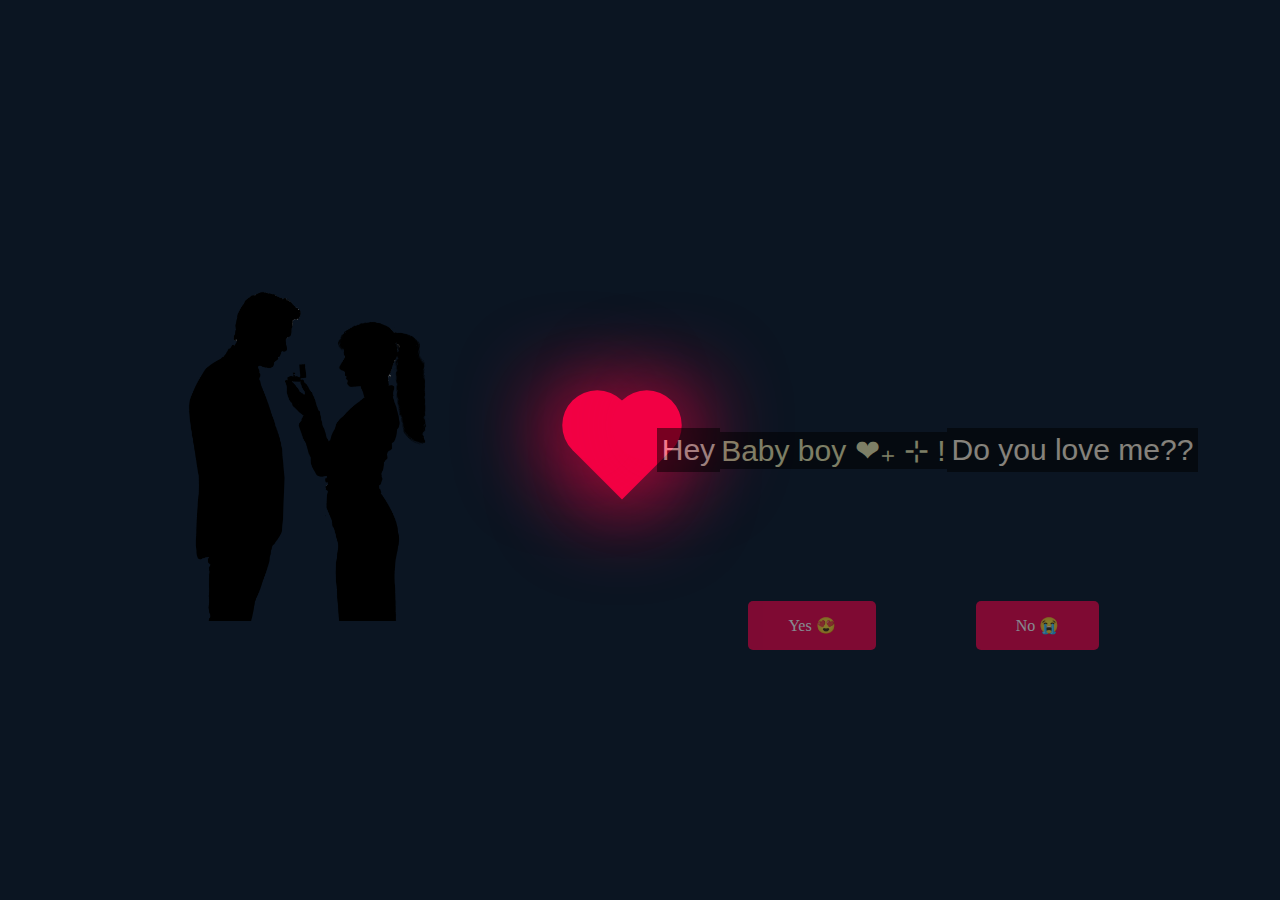
<file: index.html>
<!DOCTYPE html>
<html lang="en">
<head>
    <meta charset="UTF-8">
    <meta name="viewport" content="width=device-width, initial-scale=1.0">
    <title>Love Letter</title>
    <link rel="stylesheet" href="css/index.css">
    <link href="https://fonts.cdnfonts.com/css/romantic" rel="stylesheet">
</head>
<body>

    <img src="propose.png" style="width: 20%; height: 20%; margin-right: 150px; margin-bottom: 0px;">
    <div class="heart"></div>


    <div class="love">
        <p id = "fade" style="background-color: black; color: papayawhip; padding: 5px;">Hey </p>
    </div>

    <div class="love">
        <p id = "fade" style="background-color: black; color: palegoldenrod; padding: 1px;">Baby boy ❤︎₊ ⊹ !</p>
    </div>

    <div class="love">
        <p id = "fade" style="background-color: black; color: papayawhip; padding: 5px;">Do you love me?? </p>
    </div>

    
    <div class="button-yes glow-button-yes" id="fade">
        <a href="flower.html" style="text-decoration: none; color: white;">Yes 😍</a>
    </div>

    <div class="button-no glow-button-no" id="fade">
        <a href="error.html" style="text-decoration: none; color: white;">No 😭</a>
    </div>
</body>
</html>
</file>
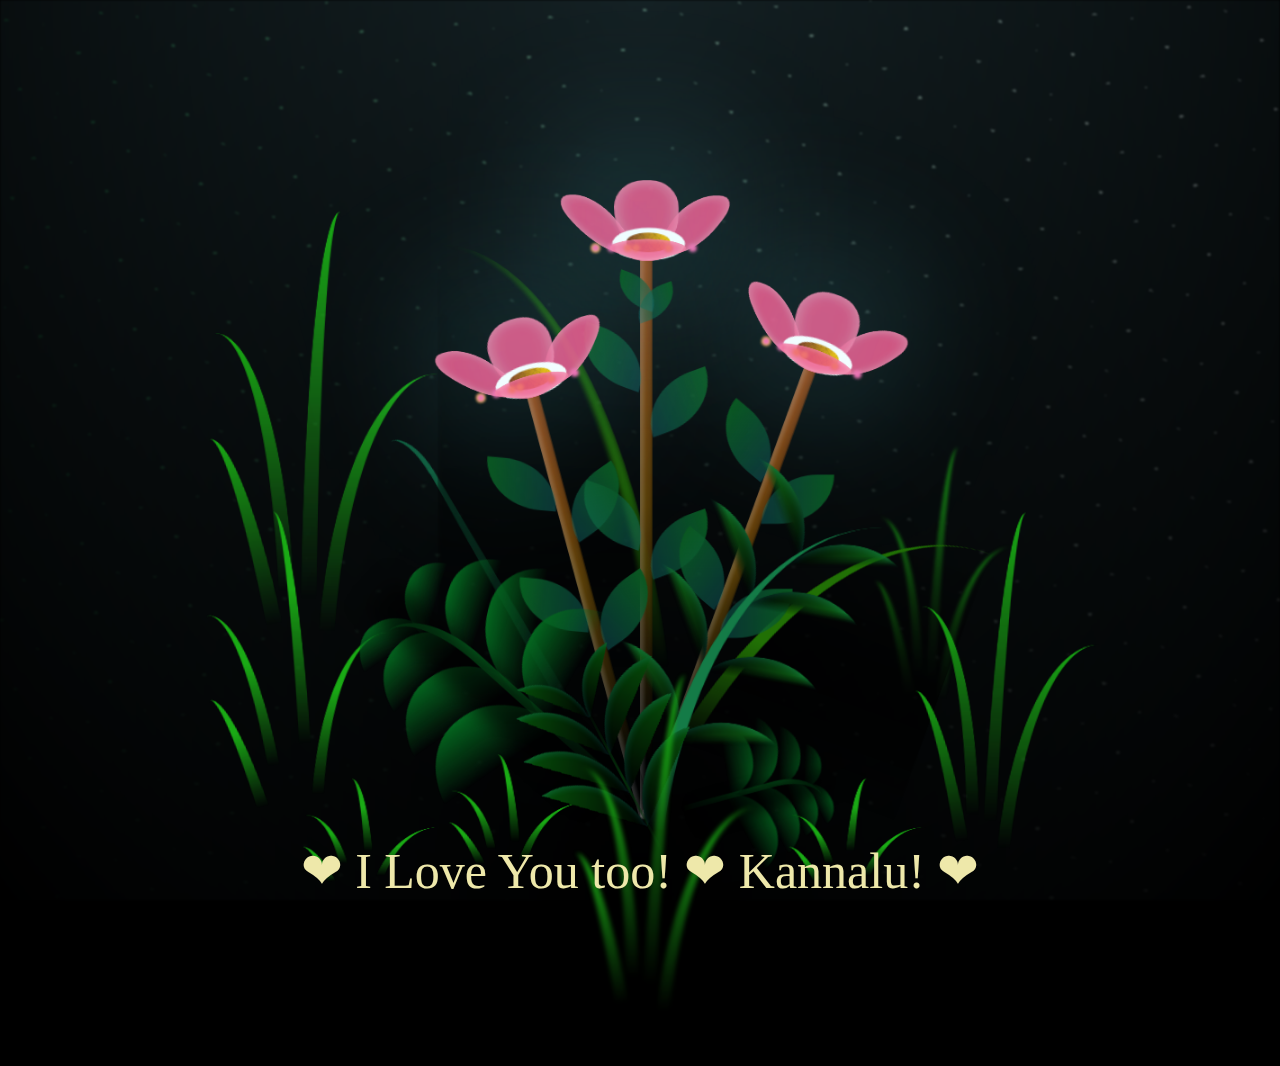
<file: flower.html>
<!DOCTYPE html>
<html lang="en">
<head>
    <meta charset="UTF-8">
    <meta http-equiv="X-UA-Compatible" content="IE=edge">
    <meta name="viewport" content="width=device-width, initial-scale=1.0">
    <link rel="stylesheet" href="css/main.css">
    <link href="https://fonts.cdnfonts.com/css/romantic" rel="stylesheet">
    <link rel="icon" href="img/flowers.png" type="image/x-icon">
    <title>flowers</title>
</head>
<body class="container">
    <div class="night"></div>
    <div class="flowers">
      <div class="flower flower--1">
        <div class="flower__leafs flower__leafs--1">
          <div class="flower__leaf flower__leaf--1"></div>
          <div class="flower__leaf flower__leaf--2"></div>
          <div class="flower__leaf flower__leaf--3"></div>
          <div class="flower__leaf flower__leaf--4"></div>
          <div class="flower__white-circle"></div>
  
          <div class="flower__light flower__light--1"></div>
          <div class="flower__light flower__light--2"></div>
          <div class="flower__light flower__light--3"></div>
          <div class="flower__light flower__light--4"></div>
          <div class="flower__light flower__light--5"></div>
          <div class="flower__light flower__light--6"></div>
          <div class="flower__light flower__light--7"></div>
          <div class="flower__light flower__light--8"></div>
  
        </div>
        <div class="flower__line">
          <div class="flower__line__leaf flower__line__leaf--1"></div>
          <div class="flower__line__leaf flower__line__leaf--2"></div>
          <div class="flower__line__leaf flower__line__leaf--3"></div>
          <div class="flower__line__leaf flower__line__leaf--4"></div>
          <div class="flower__line__leaf flower__line__leaf--5"></div>
          <div class="flower__line__leaf flower__line__leaf--6"></div>
        </div>
      </div>
  
      <div class="flower flower--2">
        <div class="flower__leafs flower__leafs--2">
          <div class="flower__leaf flower__leaf--1"></div>
          <div class="flower__leaf flower__leaf--2"></div>
          <div class="flower__leaf flower__leaf--3"></div>
          <div class="flower__leaf flower__leaf--4"></div>
          <div class="flower__white-circle"></div>
  
          <div class="flower__light flower__light--1"></div>
          <div class="flower__light flower__light--2"></div>
          <div class="flower__light flower__light--3"></div>
          <div class="flower__light flower__light--4"></div>
          <div class="flower__light flower__light--5"></div>
          <div class="flower__light flower__light--6"></div>
          <div class="flower__light flower__light--7"></div>
          <div class="flower__light flower__light--8"></div>
  
        </div>
        <div class="flower__line">
          <div class="flower__line__leaf flower__line__leaf--1"></div>
          <div class="flower__line__leaf flower__line__leaf--2"></div>
          <div class="flower__line__leaf flower__line__leaf--3"></div>
          <div class="flower__line__leaf flower__line__leaf--4"></div>
        </div>
      </div>
  
      <div class="flower flower--3">
        <div class="flower__leafs flower__leafs--3">
          <div class="flower__leaf flower__leaf--1"></div>
          <div class="flower__leaf flower__leaf--2"></div>
          <div class="flower__leaf flower__leaf--3"></div>
          <div class="flower__leaf flower__leaf--4"></div>
          <div class="flower__white-circle"></div>
  
          <div class="flower__light flower__light--1"></div>
          <div class="flower__light flower__light--2"></div>
          <div class="flower__light flower__light--3"></div>
          <div class="flower__light flower__light--4"></div>
          <div class="flower__light flower__light--5"></div>
          <div class="flower__light flower__light--6"></div>
          <div class="flower__light flower__light--7"></div>
          <div class="flower__light flower__light--8"></div>
  
        </div>
        <div class="flower__line">
          <div class="flower__line__leaf flower__line__leaf--1"></div>
          <div class="flower__line__leaf flower__line__leaf--2"></div>
          <div class="flower__line__leaf flower__line__leaf--3"></div>
          <div class="flower__line__leaf flower__line__leaf--4"></div>
        </div>
      </div>
  
      <div class="grow-ans" style="--d:1.2s">
        <div class="flower__g-long">
          <div class="flower__g-long__top"></div>
          <div class="flower__g-long__bottom"></div>
        </div>
      </div>
  
      <div class="growing-grass">
        <div class="flower__grass flower__grass--1">
          <div class="flower__grass--top"></div>
          <div class="flower__grass--bottom"></div>
          <div class="flower__grass__leaf flower__grass__leaf--1"></div>
          <div class="flower__grass__leaf flower__grass__leaf--2"></div>
          <div class="flower__grass__leaf flower__grass__leaf--3"></div>
          <div class="flower__grass__leaf flower__grass__leaf--4"></div>
          <div class="flower__grass__leaf flower__grass__leaf--5"></div>
          <div class="flower__grass__leaf flower__grass__leaf--6"></div>
          <div class="flower__grass__leaf flower__grass__leaf--7"></div>
          <div class="flower__grass__leaf flower__grass__leaf--8"></div>
          <div class="flower__grass__overlay"></div>
        </div>
      </div>
  
      <div class="growing-grass">
        <div class="flower__grass flower__grass--2">
          <div class="flower__grass--top"></div>
          <div class="flower__grass--bottom"></div>
          <div class="flower__grass__leaf flower__grass__leaf--1"></div>
          <div class="flower__grass__leaf flower__grass__leaf--2"></div>
          <div class="flower__grass__leaf flower__grass__leaf--3"></div>
          <div class="flower__grass__leaf flower__grass__leaf--4"></div>
          <div class="flower__grass__leaf flower__grass__leaf--5"></div>
          <div class="flower__grass__leaf flower__grass__leaf--6"></div>
          <div class="flower__grass__leaf flower__grass__leaf--7"></div>
          <div class="flower__grass__leaf flower__grass__leaf--8"></div>
          <div class="flower__grass__overlay"></div>
        </div>
      </div>
  
      <div class="grow-ans" style="--d:2.4s">
        <div class="flower__g-right flower__g-right--1">
          <div class="leaf"></div>
        </div>
      </div>
  
      <div class="grow-ans" style="--d:2.8s">
        <div class="flower__g-right flower__g-right--2">
          <div class="leaf"></div>
        </div>
      </div>
  
      <div class="grow-ans" style="--d:2.8s">
        <div class="flower__g-front">
          <div class="flower__g-front__leaf-wrapper flower__g-front__leaf-wrapper--1">
            <div class="flower__g-front__leaf"></div>
          </div>
          <div class="flower__g-front__leaf-wrapper flower__g-front__leaf-wrapper--2">
            <div class="flower__g-front__leaf"></div>
          </div>
          <div class="flower__g-front__leaf-wrapper flower__g-front__leaf-wrapper--3">
            <div class="flower__g-front__leaf"></div>
          </div>
          <div class="flower__g-front__leaf-wrapper flower__g-front__leaf-wrapper--4">
            <div class="flower__g-front__leaf"></div>
          </div>
          <div class="flower__g-front__leaf-wrapper flower__g-front__leaf-wrapper--5">
            <div class="flower__g-front__leaf"></div>
          </div>
          <div class="flower__g-front__leaf-wrapper flower__g-front__leaf-wrapper--6">
            <div class="flower__g-front__leaf"></div>
          </div>
          <div class="flower__g-front__leaf-wrapper flower__g-front__leaf-wrapper--7">
            <div class="flower__g-front__leaf"></div>
          </div>
          <div class="flower__g-front__leaf-wrapper flower__g-front__leaf-wrapper--8">
            <div class="flower__g-front__leaf"></div>
          </div>
          <div class="flower__g-front__line"></div>
        </div>
      </div>
  
      <div class="grow-ans" style="--d:3.2s">
        <div class="flower__g-fr">
          <div class="leaf"></div>
          <div class="flower__g-fr__leaf flower__g-fr__leaf--1"></div>
          <div class="flower__g-fr__leaf flower__g-fr__leaf--2"></div>
          <div class="flower__g-fr__leaf flower__g-fr__leaf--3"></div>
          <div class="flower__g-fr__leaf flower__g-fr__leaf--4"></div>
          <div class="flower__g-fr__leaf flower__g-fr__leaf--5"></div>
          <div class="flower__g-fr__leaf flower__g-fr__leaf--6"></div>
          <div class="flower__g-fr__leaf flower__g-fr__leaf--7"></div>
          <div class="flower__g-fr__leaf flower__g-fr__leaf--8"></div>
        </div>
      </div>
  
      <div class="long-g long-g--0">
        <div class="grow-ans" style="--d:3s">
          <div class="leaf leaf--0"></div>
        </div>
        <div class="grow-ans" style="--d:2.2s">
          <div class="leaf leaf--1"></div>
        </div>
        <div class="grow-ans" style="--d:3.4s">
          <div class="leaf leaf--2"></div>
        </div>
        <div class="grow-ans" style="--d:3.6s">
          <div class="leaf leaf--3"></div>
        </div>
      </div>
  
      <div class="long-g long-g--1">
        <div class="grow-ans" style="--d:3.6s">
          <div class="leaf leaf--0"></div>
        </div>
        <div class="grow-ans" style="--d:3.8s">
          <div class="leaf leaf--1"></div>
        </div>
        <div class="grow-ans" style="--d:4s">
          <div class="leaf leaf--2"></div>
        </div>
        <div class="grow-ans" style="--d:4.2s">
          <div class="leaf leaf--3"></div>
        </div>
      </div>
  
      <div class="long-g long-g--2">
        <div class="grow-ans" style="--d:4s">
          <div class="leaf leaf--0"></div>
        </div>
        <div class="grow-ans" style="--d:4.2s">
          <div class="leaf leaf--1"></div>
        </div>
        <div class="grow-ans" style="--d:4.4s">
          <div class="leaf leaf--2"></div>
        </div>
        <div class="grow-ans" style="--d:4.6s">
          <div class="leaf leaf--3"></div>
        </div>
      </div>
  
      <div class="long-g long-g--3">
        <div class="grow-ans" style="--d:4s">
          <div class="leaf leaf--0"></div>
        </div>
        <div class="grow-ans" style="--d:4.2s">
          <div class="leaf leaf--1"></div>
        </div>
        <div class="grow-ans" style="--d:3s">
          <div class="leaf leaf--2"></div>
        </div>
        <div class="grow-ans" style="--d:3.6s">
          <div class="leaf leaf--3"></div>
        </div>
      </div>
  
      <div class="long-g long-g--4">
        <div class="grow-ans" style="--d:4s">
          <div class="leaf leaf--0"></div>
        </div>
        <div class="grow-ans" style="--d:4.2s">
          <div class="leaf leaf--1"></div>
        </div>
        <div class="grow-ans" style="--d:3s">
          <div class="leaf leaf--2"></div>
        </div>
        <div class="grow-ans" style="--d:3.6s">
          <div class="leaf leaf--3"></div>
        </div>
      </div>
  
      <div class="long-g long-g--5">
        <div class="grow-ans" style="--d:4s">
          <div class="leaf leaf--0"></div>
        </div>
        <div class="grow-ans" style="--d:4.2s">
          <div class="leaf leaf--1"></div>
        </div>
        <div class="grow-ans" style="--d:3s">
          <div class="leaf leaf--2"></div>
        </div>
        <div class="grow-ans" style="--d:3.6s">
          <div class="leaf leaf--3"></div>
        </div>
      </div>
  
      <div class="long-g long-g--6">
        <div class="grow-ans" style="--d:4.2s">
          <div class="leaf leaf--0"></div>
        </div>
        <div class="grow-ans" style="--d:4.4s">
          <div class="leaf leaf--1"></div>
        </div>
        <div class="grow-ans" style="--d:4.6s">
          <div class="leaf leaf--2"></div>
        </div>
        <div class="grow-ans" style="--d:4.8s">
          <div class="leaf leaf--3"></div>
        </div>
      </div>
  
      <div class="long-g long-g--7">
        <div class="grow-ans" style="--d:3s">
          <div class="leaf leaf--0"></div>
        </div>
        <div class="grow-ans" style="--d:3.2s">
          <div class="leaf leaf--1"></div>
        </div>
        <div class="grow-ans" style="--d:3.5s">
          <div class="leaf leaf--2"></div>
        </div>
        <div class="grow-ans" style="--d:3.6s">
          <div class="leaf leaf--3"></div>
        </div>
      </div>
    </div>
    
    <div style="color: palegoldenrod; font-family: 'Romantic'; font-size: 50px; position: fixed; z-index: 99;">❤ I Love You too! ❤ Kannalu! ❤</div>
    
    <script src="main.js"></script>
  </body>
</html>
</file>
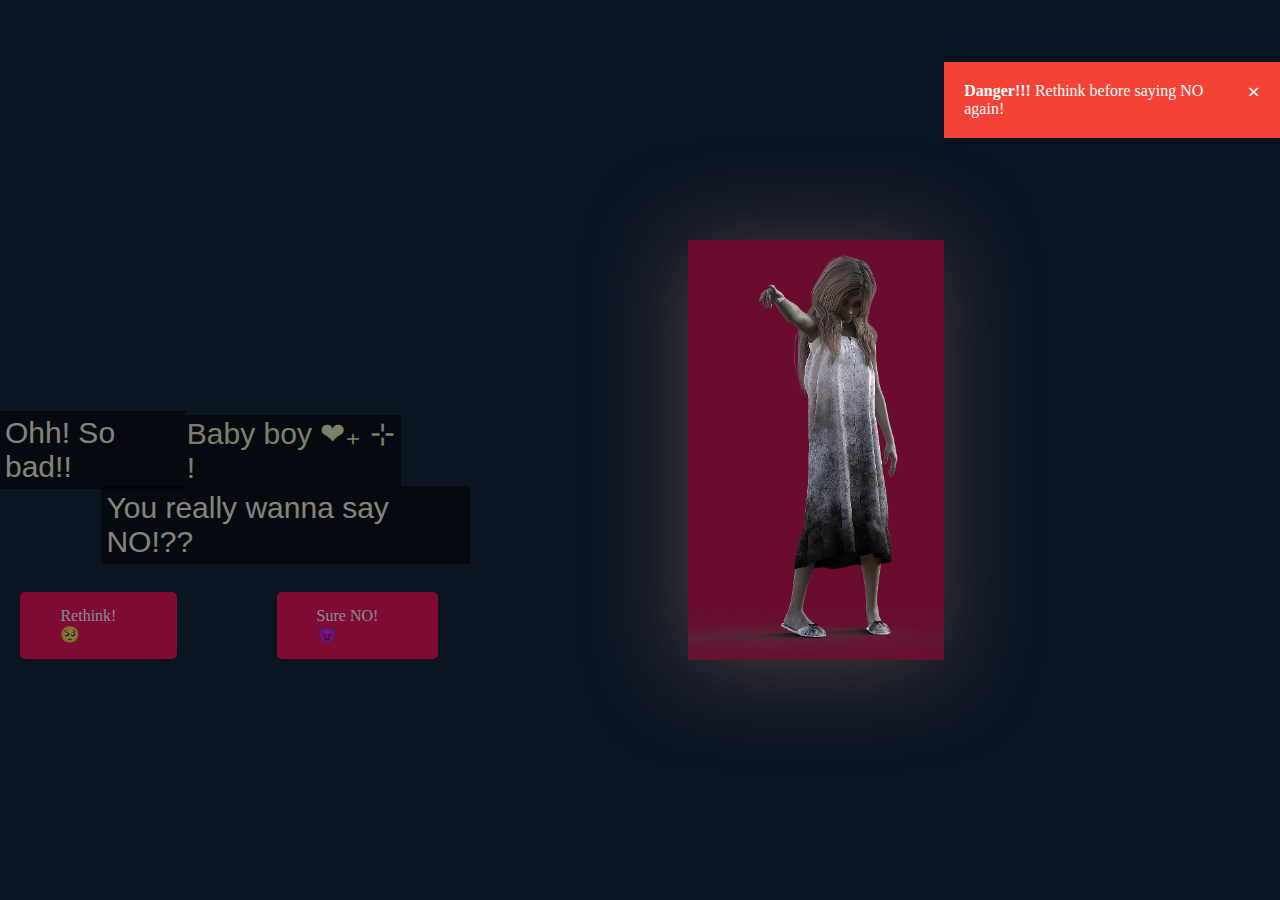
<file: rethink.html>
<!DOCTYPE html>
<html lang="en">
<head>
    <meta charset="UTF-8">
    <meta name="viewport" content="width=device-width, initial-scale=1.0">
    <title>Love Letter</title>
    <link rel="stylesheet" href="css/index.css">
    <link href="https://fonts.cdnfonts.com/css/romantic" rel="stylesheet">
<style>
.alert {
  margin-top: -700px;
  
  padding: 20px;
  background-color: #f44336;
  color: white;
}

.closebtn {
  margin-left: 15px;
  color: white;
  font-weight: bold;
  float: right;
  font-size: 22px;
  line-height: 20px;
  cursor: pointer;
  transition: 0.3s;
}

.closebtn:hover {
  color: black;
}
</style>
</head>
<body>


    <div class="love">
        <p id = "fade" style=" background-color: black; color: papayawhip; padding: 5px;">Ohh! So bad!! </p>
    </div>

    <div class="love">
        <p id = "fade" style=" background-color: black; color: palegoldenrod; padding: 1px;">Baby boy ❤︎₊ ⊹ !</p>
    </div>

    <div class="love" style="margin-top: 150px; margin-left: -300px;">
        <p id = "fade" style=" background-color: black; color: papayawhip; padding: 5px;">You really wanna say NO!?? </p>
    </div>

    
    <div class="button-yes glow-button-yes" id="fade">
        <a href="index.html" style="text-decoration: none; color: white;">Rethink! 🥺</a>
    </div>

    <div class="button-no glow-button-no" id="fade">
        <a href="error.html" style="text-decoration: none; color: white;" onclick="">Sure NO! 😈</a>
    </div>

    
    <img src="horror.png" class="horror" style="width: 20%; height: 20%; margin-left: 250px;">

    <div class="alert">
        <span class="closebtn" onclick="this.parentElement.style.display='none';">&times;</span> 
        <strong>Danger!!!</strong> Rethink before saying NO again!
      </div>
    

</body>
</html>
</file>
<file: css/index.css>
body{
    margin: 0;
    padding: 0;
    min-height: 100vh;
    display: flex;
    align-items: center;
    justify-content: center;
    background: #0b1522;
}

.heart{
    height: 70px;
    width: 70px;
    background-color: #f20044;
    position: relative;
    transform: rotate(-45deg);
    box-shadow: -10px 10px 90px #f20044;
    animation: heart 0.6s linear infinite;
}

@keyframes heart{
    0%{
        transform: rotate(-45deg) scale(1.07);
    }
    30%{
        transform: rotate(-45deg) scale(1.05);
    }
    50%{
        transform: rotate(-45deg) scale(1.02);
    }
    80%{
        transform: rotate(-45deg) scale(1.00);
    }
    100%{
        transform: rotate(-45deg) scale(0.8);
    }
}

.heart:before{
    content: '';
    position: absolute;
    height: 70px;
    width: 70px;
    background: #f20044;
    top: -50%;
    border-radius: 50px;
    box-shadow: -10px -10px 90px #f20044;
}

.heart:after{
    content: '';
    position: absolute;
    height: 70px;
    width: 70px;
    background: #f20044;
    right: -50%;
    border-radius: 50px;
    box-shadow: 10px 10px 90px #f20044;
}

.love{
    display: flex; 
    justify-content: space-between;
    position: relative;
    color: antiquewhite;
    font-family: 'Romantic', sans-serif;
    font-size: 30px;
}

#fade {
    -khtml-opacity: .50;
    -moz-opacity: .50;
    -ms-filter: ”alpha(opacity=50)”;
    filter: alpha(opacity=50);
    filter: progid:DXImageTransform.Microsoft.Alpha(opacity=0.5);
    opacity: .50;
}
  
.button-yes {
    margin-top: 350px;
    margin-left: -450px;
    text-decoration: none;
    background: #f20044 ;
    padding: 15px 40px;
    border-radius: 5px;
    font-weight: normal;
    transition: all 0.2s ease-in-out;
}

.glow-button-yes:hover {
    box-shadow: 0 5px 15px #f20044;
    margin-top: 300px;
    margin-left: -450px;
    text-decoration: none;
    color: beige;
    background: black;
    padding: 20px 50px;
    border-radius: 10px;
    font-size: large;
}

  
.glow-button-no:hover {
    box-shadow: 0 5px 15px #f20044;
    margin-top: 300px;
    margin-left: 100px;
    text-decoration: none;
    color: beige;
    background: black;
    padding: 20px 50px;
    border-radius: 10px;
    font-size: large;
}

.button-no {
    margin-top: 350px;
    margin-left: 100px;
    text-decoration: none;
    background: #f20044 ;
    padding: 15px 40px;
    border-radius: 5px;
    font-weight: normal;
    transition: all 0.2s ease-in-out;
}

.horror{
    height: 70px;
    width: 70px;
    background-color: #f2004569;
    position: relative;
    box-shadow: -5px 5px 90px #4e3e42;
    animation: shake 0.5s;
    animation-iteration-count: infinite;
}
@keyframes shake {
    0% { transform: translate(1px, 1px) rotate(0deg); }
    10% { transform: translate(-1px, -2px) rotate(-1deg); }
    20% { transform: translate(-3px, 0px) rotate(1deg); }
    30% { transform: translate(3px, 2px) rotate(0deg); }
    40% { transform: translate(1px, -1px) rotate(1deg); }
    50% { transform: translate(-1px, 2px) rotate(-1deg); }
    60% { transform: translate(-3px, 1px) rotate(0deg); }
    70% { transform: translate(3px, 1px) rotate(-1deg); }
    80% { transform: translate(-1px, -1px) rotate(1deg); }
    90% { transform: translate(1px, 2px) rotate(0deg); }
    100% { transform: translate(1px, -2px) rotate(-1deg); }
}
</file>
<file: css/main.css>
*,
*::after,
*::before {
  padding: 0;
  margin: 0;
  box-sizing: border-box;
}

:root {
  --dark-color: #000;
}

body {
  display: flex;
  align-items: flex-end;
  justify-content: center;
  min-height: 100vh;
  background-color: var(--dark-color);
  overflow: hidden;
  perspective: 1000px;
}

.night {
  position: fixed;
  left: 50%;
  top: 0;
  transform: translateX(-50%);
  width: 100%;
  height: 100%;
  filter: blur(0.1vmin);
  background-image: radial-gradient(ellipse at top, transparent 0%, var(--dark-color)), radial-gradient(ellipse at bottom, var(--dark-color), rgba(145, 233, 255, 0.2)), repeating-linear-gradient(220deg, rgb(0, 0, 0) 0px, rgb(0, 0, 0) 19px, transparent 19px, transparent 22px), repeating-linear-gradient(189deg, rgb(0, 0, 0) 0px, rgb(0, 0, 0) 19px, transparent 19px, transparent 22px), repeating-linear-gradient(148deg, rgb(0, 0, 0) 0px, rgb(0, 0, 0) 19px, transparent 19px, transparent 22px), linear-gradient(90deg, rgb(7, 107, 42), rgb(240, 240, 240));
}

.flowers {
  position: relative;
  transform: scale(0.9);
}

.flower {
  position: absolute;
  bottom: 10vmin;
  transform-origin: bottom center;
  z-index: 10;
  --fl-speed: 0.3s;
}
.flower--1 {
  -webkit-animation: moving-flower-1 4s linear infinite;
          animation: moving-flower-1 4s linear infinite;
}
.flower--1 .flower__line {
  height: 70vmin;
  -webkit-animation-delay: 0.3s;
          animation-delay: 0.3s;
}
.flower--1 .flower__line__leaf--1 {
  -webkit-animation: blooming-leaf-right var(--fl-speed) 1.6s backwards;
          animation: blooming-leaf-right var(--fl-speed) 1.6s backwards;
}
.flower--1 .flower__line__leaf--2 {
  -webkit-animation: blooming-leaf-right var(--fl-speed) 1.4s backwards;
          animation: blooming-leaf-right var(--fl-speed) 1.4s backwards;
}
.flower--1 .flower__line__leaf--3 {
  -webkit-animation: blooming-leaf-left var(--fl-speed) 1.2s backwards;
          animation: blooming-leaf-left var(--fl-speed) 1.2s backwards;
}
.flower--1 .flower__line__leaf--4 {
  -webkit-animation: blooming-leaf-left var(--fl-speed) 1s backwards;
          animation: blooming-leaf-left var(--fl-speed) 1s backwards;
}
.flower--1 .flower__line__leaf--5 {
  -webkit-animation: blooming-leaf-right var(--fl-speed) 1.8s backwards;
          animation: blooming-leaf-right var(--fl-speed) 1.8s backwards;
}
.flower--1 .flower__line__leaf--6 {
  -webkit-animation: blooming-leaf-left var(--fl-speed) 2s backwards;
          animation: blooming-leaf-left var(--fl-speed) 2s backwards;
}
.flower--2 {
  left: 50%;
  transform: rotate(20deg);
  -webkit-animation: moving-flower-2 4s linear infinite;
          animation: moving-flower-2 4s linear infinite;
}
.flower--2 .flower__line {
  height: 60vmin;
  -webkit-animation-delay: 0.6s;
          animation-delay: 0.6s;
}
.flower--2 .flower__line__leaf--1 {
  -webkit-animation: blooming-leaf-right var(--fl-speed) 1.9s backwards;
          animation: blooming-leaf-right var(--fl-speed) 1.9s backwards;
}
.flower--2 .flower__line__leaf--2 {
  -webkit-animation: blooming-leaf-right var(--fl-speed) 1.7s backwards;
          animation: blooming-leaf-right var(--fl-speed) 1.7s backwards;
}
.flower--2 .flower__line__leaf--3 {
  -webkit-animation: blooming-leaf-left var(--fl-speed) 1.5s backwards;
          animation: blooming-leaf-left var(--fl-speed) 1.5s backwards;
}
.flower--2 .flower__line__leaf--4 {
  -webkit-animation: blooming-leaf-left var(--fl-speed) 1.3s backwards;
          animation: blooming-leaf-left var(--fl-speed) 1.3s backwards;
}
.flower--3 {
  left: 50%;
  transform: rotate(-15deg);
  -webkit-animation: moving-flower-3 4s linear infinite;
          animation: moving-flower-3 4s linear infinite;
}
.flower--3 .flower__line {
  -webkit-animation-delay: 0.9s;
          animation-delay: 0.9s;
}
.flower--3 .flower__line__leaf--1 {
  -webkit-animation: blooming-leaf-right var(--fl-speed) 2.5s backwards;
          animation: blooming-leaf-right var(--fl-speed) 2.5s backwards;
}
.flower--3 .flower__line__leaf--2 {
  -webkit-animation: blooming-leaf-right var(--fl-speed) 2.3s backwards;
          animation: blooming-leaf-right var(--fl-speed) 2.3s backwards;
}
.flower--3 .flower__line__leaf--3 {
  -webkit-animation: blooming-leaf-left var(--fl-speed) 2.1s backwards;
          animation: blooming-leaf-left var(--fl-speed) 2.1s backwards;
}
.flower--3 .flower__line__leaf--4 {
  -webkit-animation: blooming-leaf-left var(--fl-speed) 1.9s backwards;
          animation: blooming-leaf-left var(--fl-speed) 1.9s backwards;
}
.flower__leafs {
  position: relative;
  -webkit-animation: blooming-flower 2s backwards;
          animation: blooming-flower 2s backwards;
}
.flower__leafs--1 {
  -webkit-animation-delay: 1.1s;
          animation-delay: 1.1s;
}
.flower__leafs--2 {
  -webkit-animation-delay: 1.4s;
          animation-delay: 1.4s;
}
.flower__leafs--3 {
  -webkit-animation-delay: 1.7s;
          animation-delay: 1.7s;
}
.flower__leafs::after {
  content: "";
  position: absolute;
  left: 0;
  top: 0;
  transform: translate(-50%, -100%);
  width: 8vmin;
  height: 8vmin;
  background-color: #6bf0ff;
  filter: blur(10vmin);
}
.flower__leaf {
  position: absolute;
  bottom: 0;
  left: 50%;
  width: 8vmin;
  height: 11vmin;
  border-radius: 51% 49% 47% 53%/44% 45% 55% 69%;
  background-color: #f672b0;
  background-image: linear-gradient(to top, #ee5286, #ee5286);
  transform-origin: bottom center;
  opacity: 0.9;
  box-shadow: inset 0 0 2vmin rgba(255, 255, 255, 0.5);
}
.flower__leaf--1 {
  transform: translate(-10%, 1%) rotateY(40deg) rotateX(-50deg);
}
.flower__leaf--2 {
  transform: translate(-50%, -4%) rotateX(40deg);
}
.flower__leaf--3 {
  transform: translate(-90%, 0%) rotateY(45deg) rotateX(50deg);
}
.flower__leaf--4 {
  width: 8vmin;
  height: 8vmin;
  transform-origin: bottom left;
  border-radius: 4vmin 10vmin 4vmin 4vmin;
  transform: translate(0%, 18%) rotateX(70deg) rotate(-43deg);
  background-image: linear-gradient(to top, #ee5286, #ee5286);
  z-index: 1;
  opacity: 0.8;
}
.flower__white-circle {
  position: absolute;
  left: -3.5vmin;
  top: -3vmin;
  width: 9vmin;
  height: 4vmin;
  border-radius: 50%;
  background-color: #fff;
}
.flower__white-circle::after {
  content: "";
  position: absolute;
  left: 50%;
  top: 45%;
  transform: translate(-50%, -50%);
  width: 60%;
  height: 60%;
  border-radius: inherit;
  background-image: repeating-linear-gradient(135deg, rgba(0, 0, 0, 0.03) 0px, rgba(0, 0, 0, 0.03) 1px, transparent 1px, transparent 12px), repeating-linear-gradient(45deg, rgba(0, 0, 0, 0.03) 0px, rgba(0, 0, 0, 0.03) 1px, transparent 1px, transparent 12px), repeating-linear-gradient(67.5deg, rgba(0, 0, 0, 0.03) 0px, rgba(0, 0, 0, 0.03) 1px, transparent 1px, transparent 12px), repeating-linear-gradient(135deg, rgba(0, 0, 0, 0.03) 0px, rgba(0, 0, 0, 0.03) 1px, transparent 1px, transparent 12px), repeating-linear-gradient(45deg, rgba(0, 0, 0, 0.03) 0px, rgba(0, 0, 0, 0.03) 1px, transparent 1px, transparent 12px), repeating-linear-gradient(112.5deg, rgba(0, 0, 0, 0.03) 0px, rgba(0, 0, 0, 0.03) 1px, transparent 1px, transparent 12px), repeating-linear-gradient(112.5deg, rgba(0, 0, 0, 0.03) 0px, rgba(0, 0, 0, 0.03) 1px, transparent 1px, transparent 12px), repeating-linear-gradient(45deg, rgba(0, 0, 0, 0.03) 0px, rgba(0, 0, 0, 0.03) 1px, transparent 1px, transparent 12px), repeating-linear-gradient(22.5deg, rgba(0, 0, 0, 0.03) 0px, rgba(0, 0, 0, 0.03) 1px, transparent 1px, transparent 12px), repeating-linear-gradient(45deg, rgba(0, 0, 0, 0.03) 0px, rgba(0, 0, 0, 0.03) 1px, transparent 1px, transparent 12px), repeating-linear-gradient(22.5deg, rgba(0, 0, 0, 0.03) 0px, rgba(0, 0, 0, 0.03) 1px, transparent 1px, transparent 12px), repeating-linear-gradient(135deg, rgba(0, 0, 0, 0.03) 0px, rgba(0, 0, 0, 0.03) 1px, transparent 1px, transparent 12px), repeating-linear-gradient(157.5deg, rgba(0, 0, 0, 0.03) 0px, rgba(0, 0, 0, 0.03) 1px, transparent 1px, transparent 12px), repeating-linear-gradient(67.5deg, rgba(0, 0, 0, 0.03) 0px, rgba(0, 0, 0, 0.03) 1px, transparent 1px, transparent 12px), repeating-linear-gradient(67.5deg, rgba(0, 0, 0, 0.03) 0px, rgba(0, 0, 0, 0.03) 1px, transparent 1px, transparent 12px), linear-gradient(90deg, rgb(127, 47, 21), rgb(255, 206, 0));
}
.flower__line {
  height: 55vmin;
  width: 1.5vmin;
  background-image: linear-gradient(to left, rgba(0, 0, 0, 0.2), transparent, rgba(255, 255, 255, 0.2)), linear-gradient(to top, transparent 10%, #583e08, #944415);
  box-shadow: inset 0 0 2px rgba(0, 0, 0, 0.5);
  -webkit-animation: grow-flower-tree 4s backwards;
          animation: grow-flower-tree 4s backwards;
}
.flower__line__leaf {
  --w: 7vmin;
  --h: calc(var(--w) + 2vmin);
  position: absolute;
  top: 20%;
  left: 90%;
  width: var(--w);
  height: var(--h);
  border-top-right-radius: var(--h);
  border-bottom-left-radius: var(--h);
  background-image: linear-gradient(to top, rgba(20, 117, 122, 0.4), #095721);
}
.flower__line__leaf--1 {
  transform: rotate(70deg) rotateY(30deg);
}
.flower__line__leaf--2 {
  top: 45%;
  transform: rotate(70deg) rotateY(30deg);
}
.flower__line__leaf--3, .flower__line__leaf--4, .flower__line__leaf--6 {
  border-top-right-radius: 0;
  border-bottom-left-radius: 0;
  border-top-left-radius: var(--h);
  border-bottom-right-radius: var(--h);
  left: -460%;
  top: 12%;
  transform: rotate(-70deg) rotateY(30deg);
}
.flower__line__leaf--4 {
  top: 40%;
}
.flower__line__leaf--5 {
  top: 0;
  transform-origin: left;
  transform: rotate(70deg) rotateY(30deg) scale(0.6);
}
.flower__line__leaf--6 {
  top: -2%;
  left: -450%;
  transform-origin: right;
  transform: rotate(-70deg) rotateY(30deg) scale(0.6);
}
.flower__light {
  position: absolute;
  bottom: 0vmin;
  width: 1vmin;
  height: 1vmin;
  background-color: rgb(255, 251, 0);
  border-radius: 50%;
  filter: blur(0.2vmin);
  -webkit-animation: light-ans 4s linear infinite backwards;
          animation: light-ans 4s linear infinite backwards;
}
.flower__light:nth-child(odd) {
  background-color: #f76baf;
}
.flower__light--1 {
  left: -2vmin;
  -webkit-animation-delay: 1s;
          animation-delay: 1s;
}
.flower__light--2 {
  left: 3vmin;
  -webkit-animation-delay: 0.5s;
          animation-delay: 0.5s;
}
.flower__light--3 {
  left: -6vmin;
  -webkit-animation-delay: 0.3s;
          animation-delay: 0.3s;
}
.flower__light--4 {
  left: 6vmin;
  -webkit-animation-delay: 0.9s;
          animation-delay: 0.9s;
}
.flower__light--5 {
  left: -1vmin;
  -webkit-animation-delay: 1.5s;
          animation-delay: 1.5s;
}
.flower__light--6 {
  left: -4vmin;
  -webkit-animation-delay: 3s;
          animation-delay: 3s;
}
.flower__light--7 {
  left: 3vmin;
  -webkit-animation-delay: 2s;
          animation-delay: 2s;
}
.flower__light--8 {
  left: -6vmin;
  -webkit-animation-delay: 3.5s;
          animation-delay: 3.5s;
}
.flower__grass {
  --c: #04661f;
  --line-w: 1.5vmin;
  position: absolute;
  bottom: 12vmin;
  left: -7vmin;
  display: flex;
  flex-direction: column;
  align-items: flex-end;
  z-index: 20;
  transform-origin: bottom center;
  transform: rotate(-48deg) rotateY(40deg);
}
.flower__grass--1 {
  -webkit-animation: moving-grass 2s linear infinite;
          animation: moving-grass 2s linear infinite;
}
.flower__grass--2 {
  left: 2vmin;
  bottom: 10vmin;
  transform: scale(0.5) rotate(75deg) rotateX(10deg) rotateY(-200deg);
  opacity: 0.8;
  z-index: 0;
  -webkit-animation: moving-grass--2 1.5s linear infinite;
          animation: moving-grass--2 1.5s linear infinite;
}
.flower__grass--top {
  width: 7vmin;
  height: 10vmin;
  border-top-right-radius: 100%;
  border-right: var(--line-w) solid var(--c);
  transform-origin: bottom center;
  transform: rotate(-2deg);
}
.flower__grass--bottom {
  margin-top: -2px;
  width: var(--line-w);
  height: 25vmin;
  background-image: linear-gradient(to top, transparent, var(--c));
}
.flower__grass__leaf {
  --size: 10vmin;
  position: absolute;
  width: calc(var(--size) * 2.1);
  height: var(--size);
  border-top-left-radius: var(--size);
  border-top-right-radius: var(--size);
  background-image: linear-gradient(to top, transparent, transparent 30%, var(--c));
  z-index: 100;
}
.flower__grass__leaf--1 {
  top: -6%;
  left: 30%;
  --size: 6vmin;
  transform: rotate(-20deg);
  -webkit-animation: growing-grass-ans--1 2s 2.6s backwards;
          animation: growing-grass-ans--1 2s 2.6s backwards;
}
@-webkit-keyframes growing-grass-ans--1 {
  0% {
    transform-origin: bottom left;
    transform: rotate(-20deg) scale(0);
  }
}
@keyframes growing-grass-ans--1 {
  0% {
    transform-origin: bottom left;
    transform: rotate(-20deg) scale(0);
  }
}
.flower__grass__leaf--2 {
  top: -5%;
  left: -110%;
  --size: 6vmin;
  transform: rotate(10deg);
  -webkit-animation: growing-grass-ans--2 2s 2.4s linear backwards;
          animation: growing-grass-ans--2 2s 2.4s linear backwards;
}
@-webkit-keyframes growing-grass-ans--2 {
  0% {
    transform-origin: bottom right;
    transform: rotate(10deg) scale(0);
  }
}
@keyframes growing-grass-ans--2 {
  0% {
    transform-origin: bottom right;
    transform: rotate(10deg) scale(0);
  }
}
.flower__grass__leaf--3 {
  top: 5%;
  left: 60%;
  --size: 8vmin;
  transform: rotate(-18deg) rotateX(-20deg);
  -webkit-animation: growing-grass-ans--3 2s 2.2s linear backwards;
          animation: growing-grass-ans--3 2s 2.2s linear backwards;
}
@-webkit-keyframes growing-grass-ans--3 {
  0% {
    transform-origin: bottom left;
    transform: rotate(-18deg) rotateX(-20deg) scale(0);
  }
}
@keyframes growing-grass-ans--3 {
  0% {
    transform-origin: bottom left;
    transform: rotate(-18deg) rotateX(-20deg) scale(0);
  }
}
.flower__grass__leaf--4 {
  top: 6%;
  left: -135%;
  --size: 8vmin;
  transform: rotate(2deg);
  -webkit-animation: growing-grass-ans--4 2s 2s linear backwards;
          animation: growing-grass-ans--4 2s 2s linear backwards;
}
@-webkit-keyframes growing-grass-ans--4 {
  0% {
    transform-origin: bottom right;
    transform: rotate(2deg) scale(0);
  }
}
@keyframes growing-grass-ans--4 {
  0% {
    transform-origin: bottom right;
    transform: rotate(2deg) scale(0);
  }
}
.flower__grass__leaf--5 {
  top: 20%;
  left: 60%;
  --size: 10vmin;
  transform: rotate(-24deg) rotateX(-20deg);
  -webkit-animation: growing-grass-ans--5 2s 1.8s linear backwards;
          animation: growing-grass-ans--5 2s 1.8s linear backwards;
}
@-webkit-keyframes growing-grass-ans--5 {
  0% {
    transform-origin: bottom left;
    transform: rotate(-24deg) rotateX(-20deg) scale(0);
  }
}
@keyframes growing-grass-ans--5 {
  0% {
    transform-origin: bottom left;
    transform: rotate(-24deg) rotateX(-20deg) scale(0);
  }
}
.flower__grass__leaf--6 {
  top: 22%;
  left: -180%;
  --size: 10vmin;
  transform: rotate(10deg);
  -webkit-animation: growing-grass-ans--6 2s 1.6s linear backwards;
          animation: growing-grass-ans--6 2s 1.6s linear backwards;
}
@-webkit-keyframes growing-grass-ans--6 {
  0% {
    transform-origin: bottom right;
    transform: rotate(10deg) scale(0);
  }
}
@keyframes growing-grass-ans--6 {
  0% {
    transform-origin: bottom right;
    transform: rotate(10deg) scale(0);
  }
}
.flower__grass__leaf--7 {
  top: 39%;
  left: 70%;
  --size: 10vmin;
  transform: rotate(-10deg);
  -webkit-animation: growing-grass-ans--7 2s 1.4s linear backwards;
          animation: growing-grass-ans--7 2s 1.4s linear backwards;
}
@-webkit-keyframes growing-grass-ans--7 {
  0% {
    transform-origin: bottom left;
    transform: rotate(-10deg) scale(0);
  }
}
@keyframes growing-grass-ans--7 {
  0% {
    transform-origin: bottom left;
    transform: rotate(-10deg) scale(0);
  }
}
.flower__grass__leaf--8 {
  top: 40%;
  left: -215%;
  --size: 11vmin;
  transform: rotate(10deg);
  -webkit-animation: growing-grass-ans--8 2s 1.2s linear backwards;
          animation: growing-grass-ans--8 2s 1.2s linear backwards;
}
@-webkit-keyframes growing-grass-ans--8 {
  0% {
    transform-origin: bottom right;
    transform: rotate(10deg) scale(0);
  }
}
@keyframes growing-grass-ans--8 {
  0% {
    transform-origin: bottom right;
    transform: rotate(10deg) scale(0);
  }
}
.flower__grass__overlay {
  position: absolute;
  top: -10%;
  right: 0%;
  width: 100%;
  height: 100%;
  background-color: rgba(0, 0, 0, 0.6);
  filter: blur(1.5vmin);
  z-index: 100;
}
.flower__g-long {
  --w: 2vmin;
  --h: 6vmin;
  --c: #0e5b3c;
  position: absolute;
  bottom: 10vmin;
  left: -3vmin;
  transform-origin: bottom center;
  transform: rotate(-30deg) rotateY(-20deg);
  display: flex;
  flex-direction: column;
  align-items: flex-end;
  -webkit-animation: flower-g-long-ans 3s linear infinite;
          animation: flower-g-long-ans 3s linear infinite;
}
@-webkit-keyframes flower-g-long-ans {
  0%, 100% {
    transform: rotate(-30deg) rotateY(-20deg);
  }
  50% {
    transform: rotate(-32deg) rotateY(-20deg);
  }
}
@keyframes flower-g-long-ans {
  0%, 100% {
    transform: rotate(-30deg) rotateY(-20deg);
  }
  50% {
    transform: rotate(-32deg) rotateY(-20deg);
  }
}
.flower__g-long__top {
  top: calc(var(--h) * -1);
  width: calc(var(--w) + 1vmin);
  height: var(--h);
  border-top-right-radius: 100%;
  border-right: 0.7vmin solid var(--c);
  transform: translate(-0.7vmin, 1vmin);
}
.flower__g-long__bottom {
  width: var(--w);
  height: 50vmin;
  transform-origin: bottom center;
  background-image: linear-gradient(to top, transparent 30%, var(--c));
  box-shadow: inset 0 0 2px rgba(0, 0, 0, 0.5);
  -webkit-clip-path: polygon(35% 0, 65% 1%, 100% 100%, 0% 100%);
          clip-path: polygon(35% 0, 65% 1%, 100% 100%, 0% 100%);
}
.flower__g-right {
  position: absolute;
  bottom: 6vmin;
  left: -2vmin;
  transform-origin: bottom left;
  transform: rotate(20deg);
}
.flower__g-right .leaf {
  width: 30vmin;
  height: 50vmin;
  border-top-left-radius: 100%;
  border-left: 2vmin solid #217005;
  background-image: linear-gradient(to bottom, transparent, var(--dark-color) 60%);
  -webkit-mask-image: linear-gradient(to top, transparent 30%, #24803e 60%);
}
.flower__g-right--1 {
  -webkit-animation: flower-g-right-ans 2.5s linear infinite;
          animation: flower-g-right-ans 2.5s linear infinite;
}
.flower__g-right--2 {
  left: 5vmin;
  transform: rotateY(-180deg);
  -webkit-animation: flower-g-right-ans--2 3s linear infinite;
          animation: flower-g-right-ans--2 3s linear infinite;
}
.flower__g-right--2 .leaf {
  height: 75vmin;
  filter: blur(0.3vmin);
  opacity: 0.8;
}
@-webkit-keyframes flower-g-right-ans {
  0%, 100% {
    transform: rotate(20deg);
  }
  50% {
    transform: rotate(24deg) rotateX(-20deg);
  }
}
@keyframes flower-g-right-ans {
  0%, 100% {
    transform: rotate(20deg);
  }
  50% {
    transform: rotate(24deg) rotateX(-20deg);
  }
}
@-webkit-keyframes flower-g-right-ans--2 {
  0%, 100% {
    transform: rotateY(-180deg) rotate(0deg) rotateX(-20deg);
  }
  50% {
    transform: rotateY(-180deg) rotate(6deg) rotateX(-20deg);
  }
}
@keyframes flower-g-right-ans--2 {
  0%, 100% {
    transform: rotateY(-180deg) rotate(0deg) rotateX(-20deg);
  }
  50% {
    transform: rotateY(-180deg) rotate(6deg) rotateX(-20deg);
  }
}
.flower__g-front {
  position: absolute;
  bottom: 6vmin;
  left: 2.5vmin;
  z-index: 100;
  transform-origin: bottom center;
  transform: rotate(-28deg) rotateY(30deg) scale(1.04);
  -webkit-animation: flower__g-front-ans 2s linear infinite;
          animation: flower__g-front-ans 2s linear infinite;
}
@-webkit-keyframes flower__g-front-ans {
  0%, 100% {
    transform: rotate(-28deg) rotateY(30deg) scale(1.04);
  }
  50% {
    transform: rotate(-35deg) rotateY(40deg) scale(1.04);
  }
}
@keyframes flower__g-front-ans {
  0%, 100% {
    transform: rotate(-28deg) rotateY(30deg) scale(1.04);
  }
  50% {
    transform: rotate(-35deg) rotateY(40deg) scale(1.04);
  }
}
.flower__g-front__line {
  width: 0.3vmin;
  height: 20vmin;
  background-image: linear-gradient(to top, transparent, #042e0b, transparent 100%);
  position: relative;
}
.flower__g-front__leaf-wrapper {
  position: absolute;
  top: 0;
  left: 0;
  transform-origin: bottom left;
  transform: rotate(10deg);
}
.flower__g-front__leaf-wrapper:nth-child(even) {
  left: 0vmin;
  transform: rotateY(-180deg) rotate(5deg);
  -webkit-animation: flower__g-front__leaf-left-ans 1s ease-in backwards;
          animation: flower__g-front__leaf-left-ans 1s ease-in backwards;
}
.flower__g-front__leaf-wrapper:nth-child(odd) {
  -webkit-animation: flower__g-front__leaf-ans 1s ease-in backwards;
          animation: flower__g-front__leaf-ans 1s ease-in backwards;
}
.flower__g-front__leaf-wrapper--1 {
  top: -8vmin;
  transform: scale(0.7);
  -webkit-animation: flower__g-front__leaf-ans 1s 5.5s ease-in backwards !important;
          animation: flower__g-front__leaf-ans 1s 5.5s ease-in backwards !important;
}
.flower__g-front__leaf-wrapper--2 {
  top: -8vmin;
  transform: rotateY(-180deg) scale(0.7) !important;
  -webkit-animation: flower__g-front__leaf-left-ans-2 1s 4.6s ease-in backwards !important;
          animation: flower__g-front__leaf-left-ans-2 1s 4.6s ease-in backwards !important;
}
.flower__g-front__leaf-wrapper--3 {
  top: -3vmin;
  -webkit-animation: flower__g-front__leaf-ans 1s 4.6s ease-in backwards;
          animation: flower__g-front__leaf-ans 1s 4.6s ease-in backwards;
}
.flower__g-front__leaf-wrapper--4 {
  top: -3vmin;
  transform: rotateY(-180deg) scale(0.9) !important;
  -webkit-animation: flower__g-front__leaf-left-ans-2 1s 4.6s ease-in backwards !important;
          animation: flower__g-front__leaf-left-ans-2 1s 4.6s ease-in backwards !important;
}
@-webkit-keyframes flower__g-front__leaf-left-ans-2 {
  0% {
    transform: rotateY(-180deg) scale(0);
  }
}
@keyframes flower__g-front__leaf-left-ans-2 {
  0% {
    transform: rotateY(-180deg) scale(0);
  }
}
.flower__g-front__leaf-wrapper--5, .flower__g-front__leaf-wrapper--6 {
  top: 2vmin;
}
.flower__g-front__leaf-wrapper--7, .flower__g-front__leaf-wrapper--8 {
  top: 6.5vmin;
}
.flower__g-front__leaf-wrapper--2 {
  -webkit-animation-delay: 5.2s !important;
          animation-delay: 5.2s !important;
}
.flower__g-front__leaf-wrapper--3 {
  -webkit-animation-delay: 4.9s !important;
          animation-delay: 4.9s !important;
}
.flower__g-front__leaf-wrapper--5 {
  -webkit-animation-delay: 4.3s !important;
          animation-delay: 4.3s !important;
}
.flower__g-front__leaf-wrapper--6 {
  -webkit-animation-delay: 4.1s !important;
          animation-delay: 4.1s !important;
}
.flower__g-front__leaf-wrapper--7 {
  -webkit-animation-delay: 3.8s !important;
          animation-delay: 3.8s !important;
}
.flower__g-front__leaf-wrapper--8 {
  -webkit-animation-delay: 3.5s !important;
          animation-delay: 3.5s !important;
}
@-webkit-keyframes flower__g-front__leaf-ans {
  0% {
    transform: rotate(10deg) scale(0);
  }
}
@keyframes flower__g-front__leaf-ans {
  0% {
    transform: rotate(10deg) scale(0);
  }
}
@-webkit-keyframes flower__g-front__leaf-left-ans {
  0% {
    transform: rotateY(-180deg) rotate(5deg) scale(0);
  }
}
@keyframes flower__g-front__leaf-left-ans {
  0% {
    transform: rotateY(-180deg) rotate(5deg) scale(0);
  }
}
.flower__g-front__leaf {
  width: 10vmin;
  height: 10vmin;
  border-radius: 100% 0% 0% 100%/100% 100% 0% 0%;
  box-shadow: inset 0 2px 1vmin hsla(184deg, 97%, 58%, 0.2);
  background-image: linear-gradient(to bottom left, transparent, var(--dark-color)), linear-gradient(to bottom right, #064f0a 50%, transparent 50%, transparent);
  -webkit-mask-image: linear-gradient(to bottom right, #097149 50%, transparent 50%, transparent);
  mask-image: linear-gradient(to bottom right, #0e8723 50%, transparent 50%, transparent);
}
.flower__g-fr {
  position: absolute;
  bottom: -4vmin;
  left: vmin;
  transform-origin: bottom left;
  z-index: 10;
  -webkit-animation: flower__g-fr-ans 2s linear infinite;
          animation: flower__g-fr-ans 2s linear infinite;
}
@-webkit-keyframes flower__g-fr-ans {
  0%, 100% {
    transform: rotate(2deg);
  }
  50% {
    transform: rotate(4deg);
  }
}
@keyframes flower__g-fr-ans {
  0%, 100% {
    transform: rotate(2deg);
  }
  50% {
    transform: rotate(4deg);
  }
}
.flower__g-fr .leaf {
  width: 30vmin;
  height: 50vmin;
  border-top-left-radius: 100%;
  border-left: 2vmin solid #147b47;
  -webkit-mask-image: linear-gradient(to top, transparent 25%, #0e4e2a 50%);
  position: relative;
  z-index: 1;
}
.flower__g-fr__leaf {
  position: absolute;
  top: 0;
  left: 0;
  width: 10vmin;
  height: 10vmin;
  border-radius: 100% 0% 0% 100%/100% 100% 0% 0%;
  box-shadow: inset 0 2px 1vmin hsla(184deg, 97%, 58%, 0.2);
  background-image: linear-gradient(to bottom left, transparent, var(--dark-color) 98%), linear-gradient(to bottom right, #106e18 45%, transparent 50%, transparent);
  -webkit-mask-image: linear-gradient(135deg, #175f22 40%, transparent 50%, transparent);
}
.flower__g-fr__leaf--1 {
  left: 20vmin;
  transform: rotate(45deg);
  -webkit-animation: flower__g-fr-leaft-ans-1 0.5s 5.2s linear backwards;
          animation: flower__g-fr-leaft-ans-1 0.5s 5.2s linear backwards;
}
@-webkit-keyframes flower__g-fr-leaft-ans-1 {
  0% {
    transform-origin: left;
    transform: rotate(45deg) scale(0);
  }
}
@keyframes flower__g-fr-leaft-ans-1 {
  0% {
    transform-origin: left;
    transform: rotate(45deg) scale(0);
  }
}
.flower__g-fr__leaf--2 {
  left: 12vmin;
  top: -7vmin;
  transform: rotate(25deg) rotateY(-180deg);
  -webkit-animation: flower__g-fr-leaft-ans-6 0.5s 5s linear backwards;
          animation: flower__g-fr-leaft-ans-6 0.5s 5s linear backwards;
}
.flower__g-fr__leaf--3 {
  left: 15vmin;
  top: 6vmin;
  transform: rotate(55deg);
  -webkit-animation: flower__g-fr-leaft-ans-5 0.5s 4.8s linear backwards;
          animation: flower__g-fr-leaft-ans-5 0.5s 4.8s linear backwards;
}
.flower__g-fr__leaf--4 {
  left: 6vmin;
  top: -2vmin;
  transform: rotate(25deg) rotateY(-180deg);
  -webkit-animation: flower__g-fr-leaft-ans-6 0.5s 4.6s linear backwards;
          animation: flower__g-fr-leaft-ans-6 0.5s 4.6s linear backwards;
}
.flower__g-fr__leaf--5 {
  left: 10vmin;
  top: 14vmin;
  transform: rotate(55deg);
  -webkit-animation: flower__g-fr-leaft-ans-5 0.5s 4.4s linear backwards;
          animation: flower__g-fr-leaft-ans-5 0.5s 4.4s linear backwards;
}
@-webkit-keyframes flower__g-fr-leaft-ans-5 {
  0% {
    transform-origin: left;
    transform: rotate(55deg) scale(0);
  }
}
@keyframes flower__g-fr-leaft-ans-5 {
  0% {
    transform-origin: left;
    transform: rotate(55deg) scale(0);
  }
}
.flower__g-fr__leaf--6 {
  left: 0vmin;
  top: 6vmin;
  transform: rotate(25deg) rotateY(-180deg);
  -webkit-animation: flower__g-fr-leaft-ans-6 0.5s 4.2s linear backwards;
          animation: flower__g-fr-leaft-ans-6 0.5s 4.2s linear backwards;
}
@-webkit-keyframes flower__g-fr-leaft-ans-6 {
  0% {
    transform-origin: right;
    transform: rotate(25deg) rotateY(-180deg) scale(0);
  }
}
@keyframes flower__g-fr-leaft-ans-6 {
  0% {
    transform-origin: right;
    transform: rotate(25deg) rotateY(-180deg) scale(0);
  }
}
.flower__g-fr__leaf--7 {
  left: 5vmin;
  top: 22vmin;
  transform: rotate(45deg);
  -webkit-animation: flower__g-fr-leaft-ans-7 0.5s 4s linear backwards;
          animation: flower__g-fr-leaft-ans-7 0.5s 4s linear backwards;
}
@-webkit-keyframes flower__g-fr-leaft-ans-7 {
  0% {
    transform-origin: left;
    transform: rotate(45deg) scale(0);
  }
}
@keyframes flower__g-fr-leaft-ans-7 {
  0% {
    transform-origin: left;
    transform: rotate(45deg) scale(0);
  }
}
.flower__g-fr__leaf--8 {
  left: -4vmin;
  top: 15vmin;
  transform: rotate(15deg) rotateY(-180deg);
  -webkit-animation: flower__g-fr-leaft-ans-8 0.5s 3.8s linear backwards;
          animation: flower__g-fr-leaft-ans-8 0.5s 3.8s linear backwards;
}
@-webkit-keyframes flower__g-fr-leaft-ans-8 {
  0% {
    transform-origin: right;
    transform: rotate(15deg) rotateY(-180deg) scale(0);
  }
}
@keyframes flower__g-fr-leaft-ans-8 {
  0% {
    transform-origin: right;
    transform: rotate(15deg) rotateY(-180deg) scale(0);
  }
}

.long-g {
  position: absolute;
  bottom: 25vmin;
  left: -42vmin;
  transform-origin: bottom left;
}
.long-g--1 {
  bottom: 0vmin;
  transform: scale(0.8) rotate(-5deg);
}
.long-g--1 .leaf {
  -webkit-mask-image: linear-gradient(to top, transparent 40%, #196d2a 80%) !important;
}
.long-g--1 .leaf--1 {
  --w: 5vmin;
  --h: 60vmin;
  left: -2vmin;
  transform: rotate(3deg) rotateY(-180deg);
}
.long-g--2, .long-g--3 {
  bottom: -3vmin;
  left: -35vmin;
  transform-origin: center;
  transform: scale(0.6) rotateX(60deg);
}
.long-g--2 .leaf, .long-g--3 .leaf {
  -webkit-mask-image: linear-gradient(to top, transparent 50%, #176220 80%) !important;
}
.long-g--2 .leaf--1, .long-g--3 .leaf--1 {
  left: -1vmin;
  transform: rotateY(-180deg);
}
.long-g--3 {
  left: -17vmin;
  bottom: 0vmin;
}
.long-g--3 .leaf {
  -webkit-mask-image: linear-gradient(to top, transparent 40%, #176220 80%) !important;
}
.long-g--4 {
  left: 25vmin;
  bottom: -3vmin;
  transform-origin: center;
  transform: scale(0.6) rotateX(60deg);
}
.long-g--4 .leaf {
  -webkit-mask-image: linear-gradient(to top, transparent 50%, #176220 80%) !important;
}
.long-g--5 {
  left: 42vmin;
  bottom: 0vmin;
  transform: scale(0.8) rotate(2deg);
}
.long-g--6 {
  left: 0vmin;
  bottom: -20vmin;
  z-index: 100;
  filter: blur(0.3vmin);
  transform: scale(0.8) rotate(2deg);
}
.long-g--7 {
  left: 35vmin;
  bottom: 20vmin;
  z-index: -1;
  filter: blur(0.3vmin);
  transform: scale(0.6) rotate(2deg);
  opacity: 0.7;
}
.long-g .leaf {
  --w: 15vmin;
  --h: 40vmin;
  --c: #1aaa15;
  position: absolute;
  bottom: 0;
  width: var(--w);
  height: var(--h);
  border-top-left-radius: 100%;
  border-left: 2vmin solid var(--c);
  -webkit-mask-image: linear-gradient(to top, transparent 20%, var(--dark-color));
  transform-origin: bottom center;
}
.long-g .leaf--0 {
  left: 2vmin;
  -webkit-animation: leaf-ans-1 4s linear infinite;
          animation: leaf-ans-1 4s linear infinite;
}
.long-g .leaf--1 {
  --w: 5vmin;
  --h: 60vmin;
  -webkit-animation: leaf-ans-1 4s linear infinite;
          animation: leaf-ans-1 4s linear infinite;
}
.long-g .leaf--2 {
  --w: 10vmin;
  --h: 40vmin;
  left: -0.5vmin;
  bottom: 5vmin;
  transform-origin: bottom left;
  transform: rotateY(-180deg);
  -webkit-animation: leaf-ans-2 3s linear infinite;
          animation: leaf-ans-2 3s linear infinite;
}
.long-g .leaf--3 {
  --w: 5vmin;
  --h: 30vmin;
  left: -1vmin;
  bottom: 3.2vmin;
  transform-origin: bottom left;
  transform: rotate(-10deg) rotateY(-180deg);
  -webkit-animation: leaf-ans-3 3s linear infinite;
          animation: leaf-ans-3 3s linear infinite;
}

@-webkit-keyframes leaf-ans-1 {
  0%, 100% {
    transform: rotate(-5deg) scale(1);
  }
  50% {
    transform: rotate(5deg) scale(1.1);
  }
}

@keyframes leaf-ans-1 {
  0%, 100% {
    transform: rotate(-5deg) scale(1);
  }
  50% {
    transform: rotate(5deg) scale(1.1);
  }
}
@-webkit-keyframes leaf-ans-2 {
  0%, 100% {
    transform: rotateY(-180deg) rotate(5deg);
  }
  50% {
    transform: rotateY(-180deg) rotate(0deg) scale(1.1);
  }
}
@keyframes leaf-ans-2 {
  0%, 100% {
    transform: rotateY(-180deg) rotate(5deg);
  }
  50% {
    transform: rotateY(-180deg) rotate(0deg) scale(1.1);
  }
}
@-webkit-keyframes leaf-ans-3 {
  0%, 100% {
    transform: rotate(-10deg) rotateY(-180deg);
  }
  50% {
    transform: rotate(-20deg) rotateY(-180deg);
  }
}
@keyframes leaf-ans-3 {
  0%, 100% {
    transform: rotate(-10deg) rotateY(-180deg);
  }
  50% {
    transform: rotate(-20deg) rotateY(-180deg);
  }
}
.grow-ans {
  -webkit-animation: grow-ans 2s var(--d) backwards;
          animation: grow-ans 2s var(--d) backwards;
}

@-webkit-keyframes grow-ans {
  0% {
    transform: scale(0);
    opacity: 0;
  }
}

@keyframes grow-ans {
  0% {
    transform: scale(0);
    opacity: 0;
  }
}
@-webkit-keyframes light-ans {
  0% {
    opacity: 0;
    transform: translateY(0vmin);
  }
  25% {
    opacity: 1;
    transform: translateY(-5vmin) translateX(-2vmin);
  }
  50% {
    opacity: 1;
    transform: translateY(-15vmin) translateX(2vmin);
    filter: blur(0.2vmin);
  }
  75% {
    transform: translateY(-20vmin) translateX(-2vmin);
    filter: blur(0.2vmin);
  }
  100% {
    transform: translateY(-30vmin);
    opacity: 0;
    filter: blur(1vmin);
  }
}
@keyframes light-ans {
  0% {
    opacity: 0;
    transform: translateY(0vmin);
  }
  25% {
    opacity: 1;
    transform: translateY(-5vmin) translateX(-2vmin);
  }
  50% {
    opacity: 1;
    transform: translateY(-15vmin) translateX(2vmin);
    filter: blur(0.2vmin);
  }
  75% {
    transform: translateY(-20vmin) translateX(-2vmin);
    filter: blur(0.2vmin);
  }
  100% {
    transform: translateY(-30vmin);
    opacity: 0;
    filter: blur(1vmin);
  }
}
@-webkit-keyframes moving-flower-1 {
  0%, 100% {
    transform: rotate(2deg);
  }
  50% {
    transform: rotate(-2deg);
  }
}
@keyframes moving-flower-1 {
  0%, 100% {
    transform: rotate(2deg);
  }
  50% {
    transform: rotate(-2deg);
  }
}
@-webkit-keyframes moving-flower-2 {
  0%, 100% {
    transform: rotate(18deg);
  }
  50% {
    transform: rotate(14deg);
  }
}
@keyframes moving-flower-2 {
  0%, 100% {
    transform: rotate(18deg);
  }
  50% {
    transform: rotate(14deg);
  }
}
@-webkit-keyframes moving-flower-3 {
  0%, 100% {
    transform: rotate(-18deg);
  }
  50% {
    transform: rotate(-20deg) rotateY(-10deg);
  }
}
@keyframes moving-flower-3 {
  0%, 100% {
    transform: rotate(-18deg);
  }
  50% {
    transform: rotate(-20deg) rotateY(-10deg);
  }
}
@-webkit-keyframes blooming-leaf-right {
  0% {
    transform-origin: left;
    transform: rotate(70deg) rotateY(30deg) scale(0);
  }
}
@keyframes blooming-leaf-right {
  0% {
    transform-origin: left;
    transform: rotate(70deg) rotateY(30deg) scale(0);
  }
}
@-webkit-keyframes blooming-leaf-left {
  0% {
    transform-origin: right;
    transform: rotate(-70deg) rotateY(30deg) scale(0);
  }
}
@keyframes blooming-leaf-left {
  0% {
    transform-origin: right;
    transform: rotate(-70deg) rotateY(30deg) scale(0);
  }
}
@-webkit-keyframes grow-flower-tree {
  0% {
    height: 0;
    border-radius: 1vmin;
  }
}
@keyframes grow-flower-tree {
  0% {
    height: 0;
    border-radius: 1vmin;
  }
}
@-webkit-keyframes blooming-flower {
  0% {
    transform: scale(0);
  }
}
@keyframes blooming-flower {
  0% {
    transform: scale(0);
  }
}
@-webkit-keyframes moving-grass {
  0%, 100% {
    transform: rotate(-48deg) rotateY(40deg);
  }
  50% {
    transform: rotate(-50deg) rotateY(40deg);
  }
}
@keyframes moving-grass {
  0%, 100% {
    transform: rotate(-48deg) rotateY(40deg);
  }
  50% {
    transform: rotate(-50deg) rotateY(40deg);
  }
}
@-webkit-keyframes moving-grass--2 {
  0%, 100% {
    transform: scale(0.5) rotate(75deg) rotateX(10deg) rotateY(-200deg);
  }
  50% {
    transform: scale(0.5) rotate(79deg) rotateX(10deg) rotateY(-200deg);
  }
}
@keyframes moving-grass--2 {
  0%, 100% {
    transform: scale(0.5) rotate(75deg) rotateX(10deg) rotateY(-200deg);
  }
  50% {
    transform: scale(0.5) rotate(79deg) rotateX(10deg) rotateY(-200deg);
  }
}
.growing-grass {
  -webkit-animation: growing-grass-ans 1s 2s backwards;
          animation: growing-grass-ans 1s 2s backwards;
}

@-webkit-keyframes growing-grass-ans {
  0% {
    transform: scale(0);
  }
}

@keyframes growing-grass-ans {
  0% {
    transform: scale(0);
  }
}
.container * {
  -webkit-animation-play-state: paused !important;
          animation-play-state: paused !important;
}
</file>
